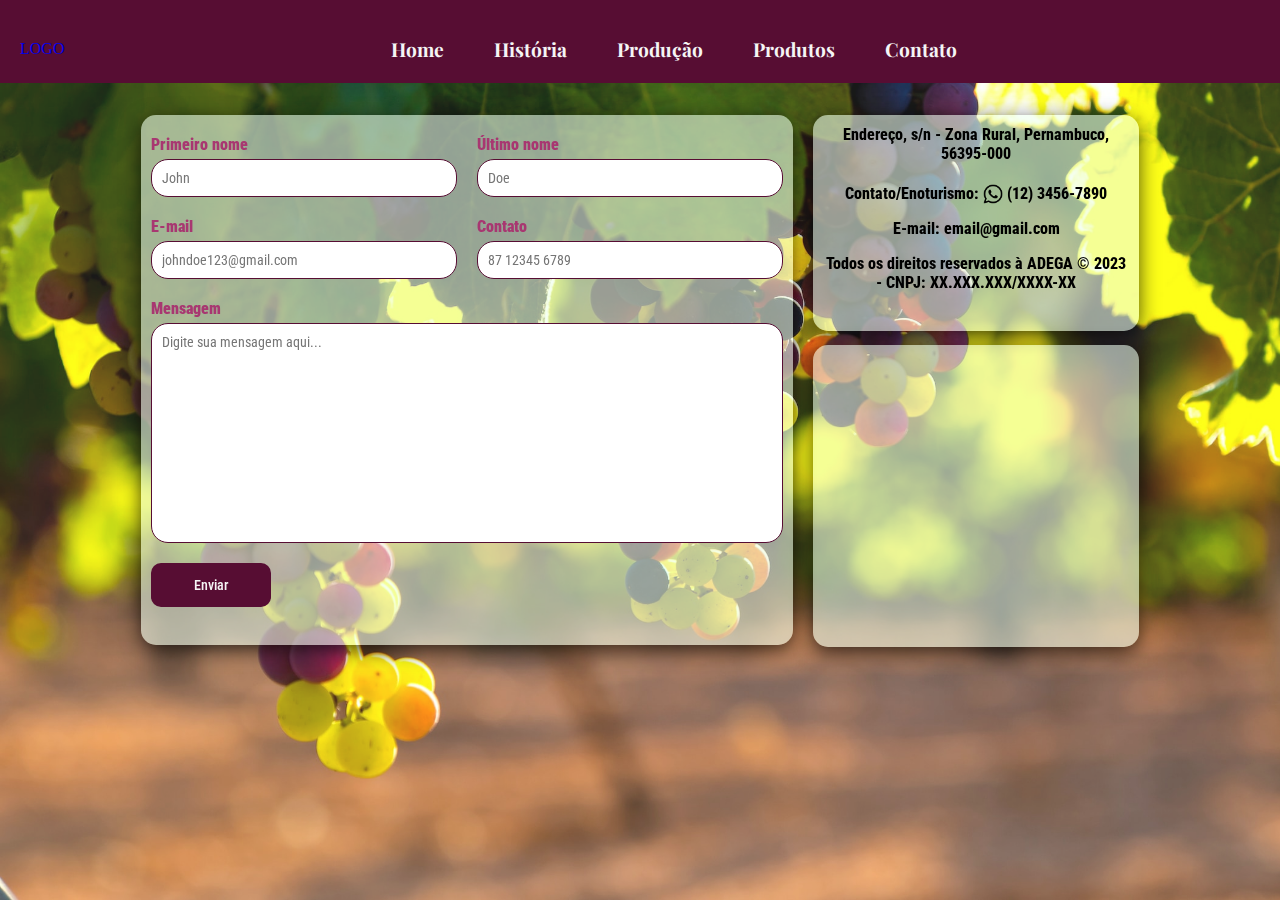
<file: contato.html>
<!DOCTYPE html>
<html lang="pt-br">
<head>
    <meta charset="UTF-8">
    <meta name="viewport" content="width=device-width, initial-scale=1.0">
    <link rel="stylesheet" href="https://cdnjs.cloudflare.com/ajax/libs/font-awesome/6.4.2/css/all.min.css" 
    integrity="sha512-z3gLpd7yknf1YoNbCzqRKc4qyor8gaKU1qmn+CShxbuBusANI9QpRohGBreCFkKxLhei6S9CQXFEbbKuqLg0DA==" crossorigin="anonymous" 
    referrerpolicy="no-referrer"/>
    <title>Vinícola</title>
    <link rel="icon" href="img/fav_icon.png" type="image/x-icon">
    <link rel="shortcut icon" href="img/fav_icon.png" type="image/x-icon">
    <link rel="stylesheet" href="css/contato.css">
</head>
    

<header>
<!--------------------------------------NavBar------------------------------------>
<div class = "navbar"> 
    <div class = "nav-logo1"><a href = "pagina_inicial.html">LOGO</a></div>
    <ul class="nav-links">
        <li><a href = "pagina_inicial.html" class = "nav-txt">Home</a></li>
        <li><a href="historia.html" class = "nav-txt">História</a></li>
        <li><a href="producao.html" class = "nav-txt">Produção</a></li>
        <li><a href = "produtos.html" class = "nav-txt">Produtos</a></li>
        <li><a href = "contato.html" class = "nav-txt">Contato</a></li>
    </ul>
    <div class="insta_btn">
        <a href="https://www.instagram.com/" target="_blank"><i class="fa-brands fa-instagram"></i></a>
    </div>
    <div class="toggle_btn">
        <i class="fa-solid fa-bars"></i>
    </div>
</div>
<div class="dropdown_menu">
    <li><a href = "pagina_inicial.html" class = "nav-txt">Home</a></li>
    <li><a href="historia.html" class = "nav-txt">História</a></li>
    <li><a href="producao.html" class = "nav-txt">Produção</a></li>
    <li><a href = "produtos.html" class = "nav-txt">Produtos</a></li>
    <li><a href = "contato.html" class = "nav-txt">Contato</a></li>
</div>
</header>

<body>
    <script>
        const toggleBtn = document.querySelector('.toggle_btn')
        const toggleBtnIcon = document.querySelector('.toggle_btn i')
        const dropDownMenu = document.querySelector('.dropdown_menu')

        toggleBtn.onclick = function(){
            dropDownMenu.classList.toggle('open')
            const isOpen = dropDownMenu.classList.contains('open')

            toggleBtnIcon.classList = isOpen
                ? 'fa-solid fa-xmark'
                : 'fa-solid fa-bars'
        }
    </script>


    <div class="contato">
        <div class="caixa">
            <div class="contato form">
                <form onsubmit="sendEmail(); reset(); return false;">
                    <div class="formBox">
                        <div class="row50">
                            <div class="inputBox">
                                <span>Primeiro nome</span>
                                <input type="text" placeholder="John" id="nome">
                            </div>
                            <div class="inputBox">
                                <span>Último nome</span>
                                <input type="text" placeholder="Doe">
                            </div>
                        </div>
                        <div class="row50">
                            <div class="inputBox">
                                <span>E-mail</span>
                                <input type="text" placeholder="johndoe123@gmail.com" id="email">
                            </div>
                            <div class="inputBox">
                                <span>Contato</span>
                                <input id="contato" type="text" placeholder="87 12345 6789">
                            </div>
                        </div>
                        <div class="row100">
                            <div class="inputBox">
                                <span>Mensagem</span>
                                <textarea id="msg" placeholder="Digite sua mensagem aqui..."></textarea>
                            </div>
                        </div>
                        <div class="row100">
                            <div class="inputBox">
                                <input type="submit" value="Enviar">
                            </div>
                        </div>
                    </div>
                </form>
            </div>
            <div class="contato info">
                <p>Endereço, s/n - Zona Rural, Pernambuco, 56395-000</p>
                <div class="whatsapp">
                        <p>Contato/Enoturismo: <img src="./img/1384023.png" width="20" alt="Fale conosco" title="Fale conosco"/> </a>(12) 3456-7890</p>
                    </div>
                </p>
                <p>E-mail: email@gmail.com</p>
                <p>Todos os direitos reservados à ADEGA © 2023 - CNPJ: XX.XXX.XXX/XXXX-XX</p>
            </div>
            <div class="contato map">
                <iframe src="https://www.google.com/maps/embed?pb=!1m18!1m12!1m3!1d3940.1888290734023!2d-40.0577178!3d-9.046533499999999!2m3!1f0!2f0!3f0!3m2!1i1024!2i768!4f13.1!3m3!1m2!1s0x774b5d367e4eb4b%3A0xba6f799b11d760e9!2sADEGA%20BIANCHETTI%20TEDESCO%20-%20VIN%C3%8DCOLA%20ORG%C3%82NICA%20NO%20VALE%20DO%20S%C3%83O%20FRANCISCO-PE!5e0!3m2!1spt-BR!2sbr!4v1692931810394!5m2!1spt-BR!2sbr"  style="border:0;" allowfullscreen="" loading="lazy" referrerpolicy="no-referrer-when-downgrade"></iframe>
            </div>
        </div>
    </div>
    <!--------------------------Script do gmail------------------------------->
    <!--tutorial: https://youtu.be/sGQSz22U8VM -->
    <script src="https://smtpjs.com/v3/smtp.js"></script>
    <script>
        function sendEmail(){
            Email.send({
                Host : "smtp.gmail.com",
                Username : "email da empresa",
                Password : "password",
                To : 'email da empresa',
                From : document.getElementById("email").value,
                Subject : "Novo contato",
                Body : "Name: " + document.getElementById("nome").value
                    + "<br> Email: " + document.getElementById("email").value
                    + "<br> Contato: " + document.getElementById("contato").value
                    + "<br> Mensagem: " + document.getElementById("msg").value 
            }).then(
            message => alert("Enviado com sucesso")
            );
        }
    </script> 
</body>
</html>
</file>
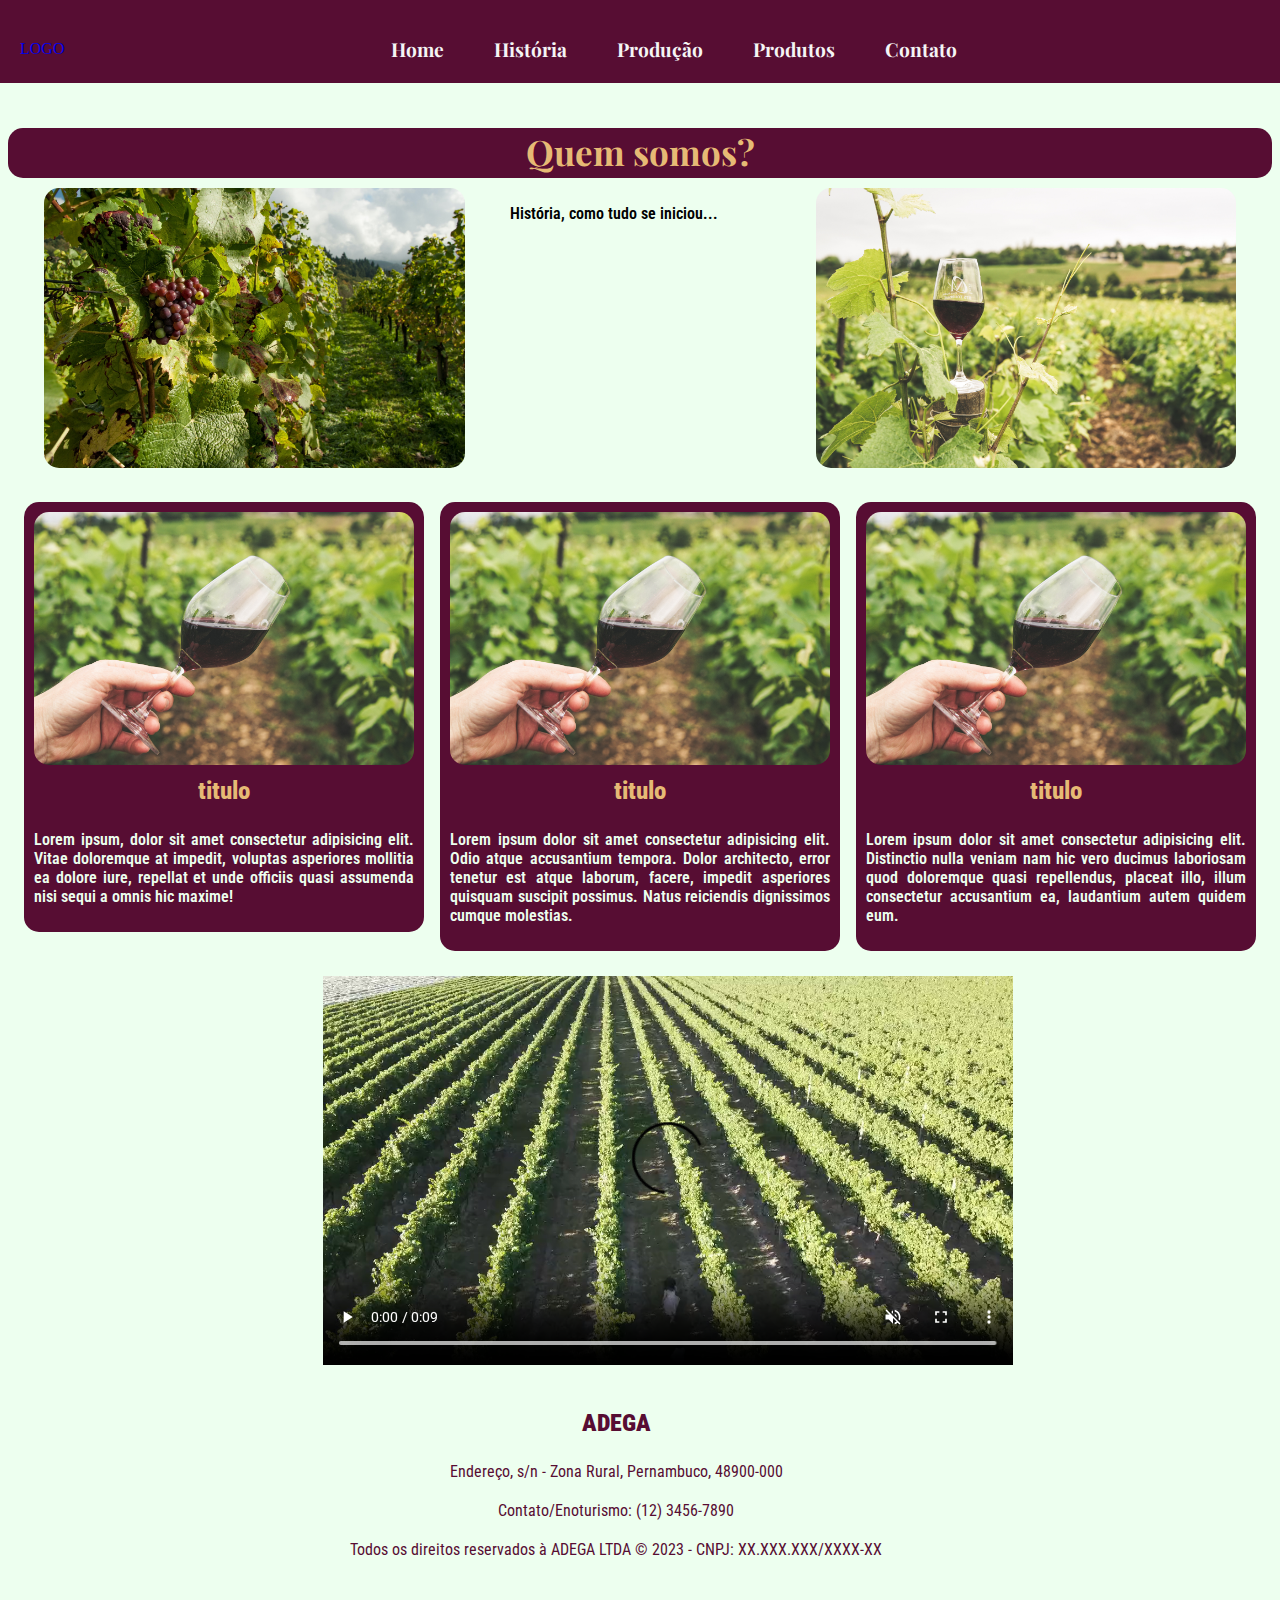
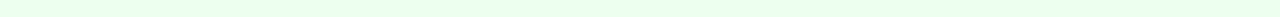
<file: historia.html>
<!DOCTYPE html>
<html lang="pt-br">
<head>
    <meta charset="UTF-8">
    <meta name="viewport" content="width=device-width, initial-scale=1, shrink-to-fit=no" />
    <link rel="stylesheet" href="https://cdnjs.cloudflare.com/ajax/libs/font-awesome/6.4.2/css/all.min.css" 
    integrity="sha512-z3gLpd7yknf1YoNbCzqRKc4qyor8gaKU1qmn+CShxbuBusANI9QpRohGBreCFkKxLhei6S9CQXFEbbKuqLg0DA==" crossorigin="anonymous" 
    referrerpolicy="no-referrer"/>
    <link rel="icon" href="img/fav_icon.png" type="image/x-icon">
    <link rel="shortcut icon" href="img/fav_icon.png" type="image/x-icon">
    <link rel="stylesheet" href="css/historia.css">
    <title>Vinícola</title>
</head>

<body>
  <header>
    <!--------------------------------------NavBar------------------------------------>
    <div class = "navbar"> 
      <div class = "nav-logo1"><a href = "pagina_inicial.html">LOGO</a></div>
      <ul class="nav-links">
          <li><a href = "pagina_inicial.html" class = "nav-txt">Home</a></li>
          <li><a href="historia.html" class = "nav-txt">História</a></li>
          <li><a href="producao.html" class = "nav-txt">Produção</a></li>
          <li><a href = "produtos.html" class = "nav-txt">Produtos</a></li>
          <li><a href = "contato.html" class = "nav-txt">Contato</a></li>
      </ul>
      <div class="insta_btn">
          <a href="https://www.instagram.com/" target="_blank"><i class="fa-brands fa-instagram"></i></a>
      </div>
      <div class="toggle_btn">
          <i class="fa-solid fa-bars"></i>
      </div>
  </div>
    <div class="dropdown_menu">
        <li><a href = "pagina_inicial.html" class = "nav-txt">Home</a></li>
        <li><a href="historia.html" class = "nav-txt">História</a></li>
        <li><a href="producao.html" class = "nav-txt">Produção</a></li>
        <li><a href = "produtos.html" class = "nav-txt">Produtos</a></li>
        <li><a href = "contato.html" class = "nav-txt">Contato</a></li>
    </div>
    </header>
    <!--JSNAVBAR-->
    <script>
      const toggleBtn = document.querySelector('.toggle_btn')
      const toggleBtnIcon = document.querySelector('.toggle_btn i')
      const dropDownMenu = document.querySelector('.dropdown_menu')
  
      toggleBtn.onclick = function(){
          dropDownMenu.classList.toggle('open')
          const isOpen = dropDownMenu.classList.contains('open')
  
          toggleBtnIcon.classList = isOpen
              ? 'fa-solid fa-xmark'
              : 'fa-solid fa-bars'
      }
  </script>
    <div class="grid-container">
        <div class="header"><h3>Quem somos?</h3></div>

        <div class="left">
            <img class="left-img" src="./img/img_005.jpg" alt="">
        </div>
        <div class="middle">
            <p>História, como tudo se iniciou...</p>
        </div>
        <div class="right">
            <img class="right-img" src="./img/img_007.jpg" alt="">
        </div>

    </div>
<!-- Portfolio Gallery Grid -->
<div class="row">
    <div class="column">
      <div class="content">
        <img src="./img/img_006.jpg" alt="img1" style="width:100%">
        <h3>titulo</h3>
        <p>Lorem ipsum, dolor sit amet consectetur adipisicing elit. Vitae doloremque at impedit, voluptas asperiores mollitia ea dolore iure, repellat et unde officiis quasi assumenda nisi sequi a omnis hic maxime!</p>
      </div>
    </div>
    <div class="column">
      <div class="content">
        <img src="./img/img_006.jpg" alt="img2" style="width:100%">
        <h3>titulo</h3>
        <p>Lorem ipsum dolor sit amet consectetur adipisicing elit. Odio atque accusantium tempora. Dolor architecto, error tenetur est atque laborum, facere, impedit asperiores quisquam suscipit possimus. Natus reiciendis dignissimos cumque molestias. </p>
      </div>
    </div>
    <div class="column">
      <div class="content">
        <img src="./img/img_006.jpg" alt="img3" style="width:100%">
        <h3>titulo</h3>
        <p>Lorem ipsum dolor sit amet consectetur adipisicing elit. Distinctio nulla veniam nam hic vero ducimus laboriosam quod doloremque quasi repellendus, placeat illo, illum consectetur accusantium ea, laudantium autem quidem eum.</p>
      </div>
    </div>
</div>

    <div class="video">
        <div class="video-inner"></div>
        <video src="./img/vid_005.mp4" width="690" height="390" muted controls controlsList="nodownload" autoplay></video>
        </div>

<!--------------------------------------Footer------------------------------------>
<section class="footer">
  <h2>ADEGA</h2>
  <p>Endereço, s/n - Zona Rural, Pernambuco, 48900-000</p>
  <p>Contato/Enoturismo: (12) 3456-7890</p>
  <p>Todos os direitos reservados à ADEGA LTDA © 2023 - CNPJ: XX.XXX.XXX/XXXX-XX</p>
</section>
    
    

</body>
</html>
</file>
<file: css/contato.css>
/*Google fonts*/
@import url('https://fonts.googleapis.com/css2?family=Great+Vibes&display=swap');

@import url('https://fonts.google.com/specimen/Playfair+Display?preview.text=Bianchetti&preview.text_type=custom');

@import url('https://fonts.google.com/specimen/Quicksand?preview.text=Bianchetti&preview.text_type=custom');

@import url('https://fonts.googleapis.com/css2?family=Playfair+Display:ital,wght@0,400;0,500;0,600;0,700;0,800;1,400;1,500;1,600;1,700;1,800;1,900&display=swap');

@import url('https://fonts.googleapis.com/css2?family=Birthstone&family=Great+Vibes&family=Imperial+Script&family=Roboto+Condensed:wght@300&family=Roboto:wght@500&display=swap');

*{
    box-sizing: border-box;
}

ul {
    list-style: none;
}

a {
    text-decoration: none;
}
body{
    background-color: #edffef;
    display: flex;
    overflow-x: hidden;
    
}

body::before{
    content: "";
    background-image: url('/img/img_022.jpg');
    background-size: cover;
    position:fixed;
    top: 0px;
    right: 0px;
    bottom: 0px;
    left: 0px;
    opacity: 0.90;
    /*filter: brightness(65%);*/
    z-index: -1;
}

/*------------------------------NAVBAR------------------------------*/

/* == NAVBAR ==*/
.navbar {
    position:fixed;
    display: flex;
    justify-content: space-between;
    padding-top: 15px;
    top: 0px;
    left: 0;
    right: 0;
    width: 100%;
    max-height: 105px; 
    color:whitesmoke;
    background-color: #570D33; 
    filter: alpha(opacity=50);
    align-items: center;
    z-index: 1;
    padding-right: 20px;
    padding-left: 20px;
}

.nav-txt {
    color: whitesmoke;
    font-weight: bold;
    font-family: 'Playfair Display', serif;
    font-size: 1.2rem;
}

.nav-txt:hover {
    color: #D3AB6B;
}
.nav-logo1{
    max-width: 100%;
    
}

.nav-logo1 img{
    margin-top: 5px;
    margin-bottom: 25px;
    width: 274px;
    margin-left: 10px;

}

/* .nav-logo a {
    color: whitesmoke;
    font-weight:lighter;
    font-family: 'Playfair Display', serif;
    font-size: 2.0rem;
} */


/* .nav-logo a:hover {
    color: #D3AB6B;
} */

.nav-links {
    justify-content: space-between;
    display: flex;
    align-items: center;
}

.nav-links li {
    margin: auto 20px;
}

.navbar .toggle_btn {
    color: #D3AB6B;
    font-size: 1.5rem;
    display: none;
    cursor: pointer;
}

.navbar .toggle_btn:hover {
    color: #D3AB6B;
}

.navbar .insta_btn a {
    font-size: 1.5rem;
    padding: 8px;
    justify-content: space-between;
    color: whitesmoke;
    font-size: 2.2rem;
}

.navbar .insta_btn:hover {
    color:#D3AB6B;
    scale: 1.05;
}

.insta_btn:hover a {
    color: #D3AB6B;
}

.insta_btn:active {
    scale: 0.95;
}
/*DROPDOWN MENU*/
.dropdown_menu{
    display: none;
    position: absolute;
    right: 2rem;
    top: 60px;
    height: 0;
    width: 200px;
    background: #570d33a8;
    backdrop-filter: blur(20px);
    border-radius: 10px;
    overflow: hidden;
    transition: height 0.2 cubic-bezier(0.175, 0.885, 0.32, 1.275);
    z-index: 1;
}
.dropdown_menu.open{
    height: 230px;
}

.dropdown_menu li{
    padding: 0.6rem;
    display: flex;
    align-items: center;
    justify-content: center;
}

.dropdown_menu .action_btn{
    width: 100%;
    display: flex;
    justify-content: center;
}

/*PARTE RESPONSIVA DA NAVBAR*/
@media(max-width: 992px) {
    .navbar .nav-links
    /* .navbar .insta_btn  */
    {
        display: none;
    }

    .navbar .toggle_btn {
        display: block;
    }

    .dropdown_menu{
        display: block;
    }

}
@media(max-width: 576px){
    .dropdown_menu{
        left: 2rem;
        width: unset;
    }
    .navbar .nav-links
    /* .navbar .insta_btn */
    { 
        display: none;
    }

}

.navbar ul ul {
    position: absolute;
    overflow: hidden;
    display: none;
    width: 150px;
    backdrop-filter: blur(5px);
    border-radius: 15px;
}

.navbar li {
    padding: 5px;
    /* margin-top: 18px;
    margin-bottom: 25px;
    margin-left: 10px; */
}

.navbar ul li:hover ul {
    position: absolute;
    display: block;
    
}

.navbar ul ul li a {
    display: block;
    color: whitesmoke;
}

.navbar ul ul li a:hover {
    display: block;
    color: #D3AB6B;
}
/*------------------------------FIM NAVBAR------------------------------*/

/*------------------------------CAIXA DE CONTATO------------------------------*/

.form {
    grid-area: form;
}
.map {
    grid-area: map;
}
.info {
    grid-area: info;
}

.contato{
    margin-top: 87px;
    width: 79%;
    height: 85%;
    margin-left: auto;
    margin-right: auto;
    border-radius: 15px;
    
}

.caixa{
    position: relative;
    display: grid;
    grid-template: 
    "form info" 15em
    "form map" auto/2fr 1fr;
    grid-auto-flow: row;
    gap: 10px 20px;
    
}

.contato .form {
    font-family: 'Roboto Condensed', sans-serif;
    background-color: #edffef93;
    position: relative;
    padding: 10px;
    margin: 20px 0;
    width: 100%;
    box-shadow: 0px 5px 20px rgb(0, 0, 0,0.70);
    grid-row: 1;
    grid-column: 1;
    height: 96%;
    grid-row-start: 1;
    grid-row-end: 3;
}

.contato .info {
    text-align: center;
    background-color: #edffef93;
    padding: 10px;
    margin: 20px 0;
    width: 100%;
    box-shadow: 0px 5px 20px rgb(0, 0, 0,0.70);
    grid-row: 1;
    grid-column: 2;
    height: 90%;
    grid-row-start: 1;
    grid-row-end: 2;
}
.contato .info p{
    margin-top: 0px;
    font-family: 'Roboto Condensed', sans-serif;
    font-weight: 800;
}
.contato .info h3{
    margin-top: 10px;
    font-weight: 900;
    font-family: 'Roboto Condensed', sans-serif;
    font-weight: 900;
}

.contato .map {
    font-family: 'Roboto Condensed', sans-serif;
    background-color: #edffef93;
    margin: auto;
    width: 100%;
    box-shadow: 0px 5px 20px rgb(0, 0, 0,0.70);
    height: 100%;
    grid-row-start: 2;
    grid-row-end: 3;
}

.map{
    padding: 0;
}
.map iframe{
    width: 100%;
    height: 100%;
    border-radius: 15px;
}

/*.contato h3{
    color: #0e3959;
    font-weight: 500;
    font-size: 1.4em;
    margin-bottom: 10px;
}*/

/*form*/
.formBox{
    position: relative;
    width: 100%;
}

.formBox .row50{
    display: flex;
    gap: 20px;
}
.inputBox{
    display: flex;
    flex-direction: column;
    margin-bottom: 10px;
    width: 50%;
}
.formBox .row100 .inputBox{
    width: 100%;
}

.inputBox span{
    font-family: 'Roboto Condensed', sans-serif;
    color: #a83771;
    margin-top: 10px;
    margin-bottom: 5px;
    font-weight: 900;
}
.inputBox input{
    font-family: 'Roboto Condensed', sans-serif;
    padding: 10px;
    font-size: 0.85em;
    outline: none;
    border: 1px solid #570D33;
    border-radius: 17px;
}
.inputBox textarea{
    font-family: 'Roboto Condensed', sans-serif;
    padding: 10px;
    font-size: 0.85em;
    outline: none;
    border: 1px solid #570D33;
    resize: none;
    min-height: 220px;
    margin-bottom: 10px;
    border-radius: 17px;
}
.inputBox input[type=submit]{
    
    font-family: 'Roboto Condensed', sans-serif;
    background: #570D33;
    color: whitesmoke;
    border: none;
    border-radius: 10px;
    font-size: 0.85em;
    max-width: 120px;
    font-weight: 500;
    cursor: pointer;
    padding: 14px 15px;

}

.inputBox::placeholder{
    color: #999;
}

.whatsapp img{
    position: relative;
    top: 5px;
}

/*PARTE RESPONSIVA DA NAVBAR*/
@media screen and (max-width: 992px) {
    .caixa{
        grid-template-areas:
        "form"
        "form"
        "info"
        "map";
    }
    .contato .form{
        grid-column-start: 1;
        grid-column-end: 3;
        grid-row-start: 1;
        grid-row-end: 3;
    }
    .contato .info{
        grid-column-start: 1;
        grid-column-end: 3;
        grid-row-start: 3;
        grid-row-end: 4;
    }
    .contato .map{
        grid-column-start: 1;
        grid-column-end: 3;
        grid-row-start: 4;
        grid-row-end: 6;
    }
}


@media screen and(max-width: 576px){
    .caixa{
        grid-template-areas:
        "form"
        "form"
        "info"
        "map";
    }
    .contato .form{
        grid-column-start: 1;
        grid-column-end: 3;
        grid-row-start: 1;
        grid-row-end: 3;
    }
    .contato .info{
        grid-column-start: 1;
        grid-column-end: 3;
        grid-row-start: 3;
        grid-row-end: 4;
    }
    .contato .map{
        grid-column-start: 1;
        grid-column-end: 3;
        grid-row-start: 4;
        grid-row-end: 6;
    }

}
</file>
<file: css/historia.css>
/*Google fonts*/
@import url('https://fonts.googleapis.com/css2?family=Great+Vibes&display=swap');

@import url('https://fonts.google.com/specimen/Playfair+Display?preview.text=Bianchetti&preview.text_type=custom');

@import url('https://fonts.google.com/specimen/Quicksand?preview.text=Bianchetti&preview.text_type=custom');

@import url('https://fonts.googleapis.com/css2?family=Playfair+Display:ital,wght@0,400;0,500;0,600;0,700;0,800;1,400;1,500;1,600;1,700;1,800;1,900&display=swap');

@import url('https://fonts.googleapis.com/css2?family=Birthstone&family=Great+Vibes&family=Imperial+Script&family=Roboto+Condensed:wght@300&family=Roboto:wght@500&display=swap');

*{
    box-sizing: border-box;
}

ul {
    list-style: none;
}

a {
    text-decoration: none;
}
body{
    background-color: #edffef;
    overflow-x: hidden;
}

/*------------------------------NAVBAR------------------------------*/

/* == NAVBAR ==*/
.navbar {
    position:fixed;
    display: flex;
    justify-content: space-between;
    padding-top: 15px;
    top: 0px;
    left: 0;
    right: 0;
    width: 100%;
    max-height: 105px; 
    color:whitesmoke;
    background-color: #570D33; 
    filter: alpha(opacity=50);
    align-items: center;
    z-index: 1;
    padding-right: 20px;
    padding-left: 20px;
}

.nav-txt {
    color: whitesmoke;
    font-weight: bold;
    font-family: 'Playfair Display', serif;
    font-size: 1.2rem;
}

.nav-txt:hover {
    color: #D3AB6B;
}
.nav-logo1{
    max-width: 100%;
    
}

.nav-logo1 img{
    margin-top: 5px;
    margin-bottom: 25px;
    width: 274px;
    margin-left: 10px;

}

/* .nav-logo a {
    color: whitesmoke;
    font-weight:lighter;
    font-family: 'Playfair Display', serif;
    font-size: 2.0rem;
} */


/* .nav-logo a:hover {
    color: #D3AB6B;
} */

.nav-links {
    justify-content: space-between;
    display: flex;
    align-items: center;

}

.nav-links li {
    margin: auto 20px;
}

.navbar .toggle_btn {
    color: #D3AB6B;
    font-size: 1.5rem;
    display: none;
    cursor: pointer;
}

.navbar .toggle_btn:hover {
    color: #D3AB6B;
}

.navbar .insta_btn a {
    font-size: 1.5rem;
    padding: 8px;
    justify-content: space-between;
    color: whitesmoke;
    font-size: 2.2rem;
}

.navbar .insta_btn:hover {
    color:#D3AB6B;
    scale: 1.05;
}

.insta_btn:hover a {
    color: #D3AB6B;
}

.insta_btn:active {
    scale: 0.95;
}
/*DROPDOWN MENU*/
.dropdown_menu{
    display: none;
    position: absolute;
    right: 2rem;
    top: 60px;
    height: 0;
    width: 200px;
    background: #570d33a8;
    backdrop-filter: blur(20px);
    border-radius: 10px;
    overflow: hidden;
    transition: height 0.2 cubic-bezier(0.175, 0.885, 0.32, 1.275);
    z-index: 1;
}
.dropdown_menu.open{
    height: 230px;
}

.dropdown_menu li{
    padding: 0.6rem;
    display: flex;
    align-items: center;
    justify-content: center;
}

.dropdown_menu .action_btn{
    width: 100%;
    display: flex;
    justify-content: center;
}

/*PARTE RESPONSIVA DA NAVBAR*/
@media(max-width: 992px) {
    .navbar .nav-links
    /* .navbar .insta_btn  */
    {
        display: none;
    }

    .navbar .toggle_btn {
        display: block;
    }

    .dropdown_menu{
        display: block;
    }

}
@media(max-width: 576px){
    .dropdown_menu{
        left: 2rem;
        width: unset;
    }
    .navbar .nav-links
    /* .navbar .insta_btn */
    { 
        display: none;
    }

}

.navbar ul ul {
    position: absolute;
    overflow: hidden;
    display: none;
    width: 150px;
    backdrop-filter: blur(5px);
    border-radius: 15px;
}

.navbar li {
    padding: 5px;
    /* margin-top: 18px;
    margin-bottom: 25px;
    margin-left: 10px; */
}

.navbar ul li:hover ul {
    position: absolute;
    display: block;
    
}

.navbar ul ul li a {
    display: block;
    color: whitesmoke;
}

.navbar ul ul li a:hover {
    display: block;
    color: #D3AB6B;
}
/*------------------------------FIM NAVBAR------------------------------*/


.header{
    margin-top: 120px;
    grid-area: header;
    background-color: #570D33;
    text-align: center;
    height: 50px;
    border-radius: 15px;
}

.header h3{
    margin-top: 0px;
    font-size: 35px;
    font-family: 'Playfair Display';
    color: #e6ba75;
}

.grid-container{
    display: grid;
    grid-template-areas: 
    'header header header header header header' 
    'left left middle middle right right'
    'footer footer footer footer footer footer' ;
    /* grid-column-gap: 10px; - if you want gap between the columns */
}

.left, .middle, .right{
    padding: 10px;
    height: 300px;
}

/* Style the left column */
.left {
    grid-area: left;
    text-align: center;
}
.left-img{
    width: auto;
    height: 100%;
    object-fit: cover;
}
.left img{
    border-radius: 15px;
    display: block;
    margin-left: auto;
    margin-right: auto;
}
  
  /* Style the middle column */
.middle {
    grid-area: middle;
    height: 100%;
    object-fit: cover;
  }

.middle p{
    font-family: 'Roboto Condensed', sans-serif;
    font-weight: 600;
    align-items: center;
    justify-content: baseline;
    text-align: justify;
}
  
  /* Style the right column */
.right {
    grid-area: right;
    text-align: right;
}
.right img{
    border-radius: 15px;
    display: block;
    margin-left: auto;
    margin-right: auto;
}

.right-img{
    width: auto;
    height: 100%;
    object-fit: cover;
}

/*Fotos*/
.row {
    margin: 8px -16px;
  }
  
  /* Add padding BETWEEN each column (if you want) */
.row,  .row > .column {
    padding: 8px;
    display: block;
    margin-left: auto;
    margin-right: auto;
  }
  
  /* Create four equal columns that floats next to each other */
.column {
    float: left;
    width: 33.33%;
  }
  
  /* Clear floats after rows */
.row:after {
    content: "";
    display: table;
    clear: both;
  }
  
  /* Content */
.content {
    border-radius: 15px;
    background-color: #570D33;
    padding: 10px;
    font-family: 'Roboto Condensed', sans-serif;
  }

.content p{
    font-weight: 600;
    text-align: justify;
    color: #edffef;
}
.content h3{
    color: #e6ba75;
    font-weight: 800;
    font-size: 25px;
    margin-top: 7px;
    text-align: center;
}
.content img{
    border-radius: 15px;
}
  
  /* Responsive layout - makes a two column-layout instead of four columns */
  @media screen and (max-width: 920px) {
    .column {
      width: 50%;
    }
    .grid-container{
        display: grid;
        grid-template-areas: 
        'header' 
        'left' 
        'middle' 
        'right'
        'footer' ;
        /* grid-column-gap: 10px; - if you want gap between the columns */
    }

  }
  
  /* Responsive layout - makes the two columns stack on top of each other instead of next to each other */
  @media screen and (max-width: 600px) {
    .column {
      width: 100%;
    }
    .grid-container{
        display: grid;
        grid-template-areas: 
        'header' 
        'left' 
        'middle' 
        'right'
        'footer' ;
        /* grid-column-gap: 10px; - if you want gap between the columns */
    }
  }


/* Style do video*/
.video {
    position: relative;
    
}

.video video{
    margin-left: 315px;
}


.video-inner {
    /* Positioned at the top left corner */

    position: absolute;
    top: 0px;

    /* Take full size */
 

    /* Hide the scrollbar */
    overflow: hidden;
}
.background-video{
    object-fit: cover;
    display: block;
    margin-left: auto;
    margin-right: auto;

    /* Take full width */
    height: 100%;
    max-width: 70%;
    border-radius: 15px;
}


/*------------------------------FOOTER------------------------------*/

.footer{
    margin-top: 40px;
    width: 95vw;
    height: 200px;
    text-align: center;
    color: #570D33;
}
.footer h2{
    margin-top: 15px;
    margin-bottom: 25px;
    text-align: center;
    font-family: 'Roboto Condensed', sans-serif;
    font-weight: 900;
}
.footer p{
    text-align: center;
    margin: 20px auto;
    font-family: 'Roboto Condensed', sans-serif;
    font-weight: 400;
}
</file>
